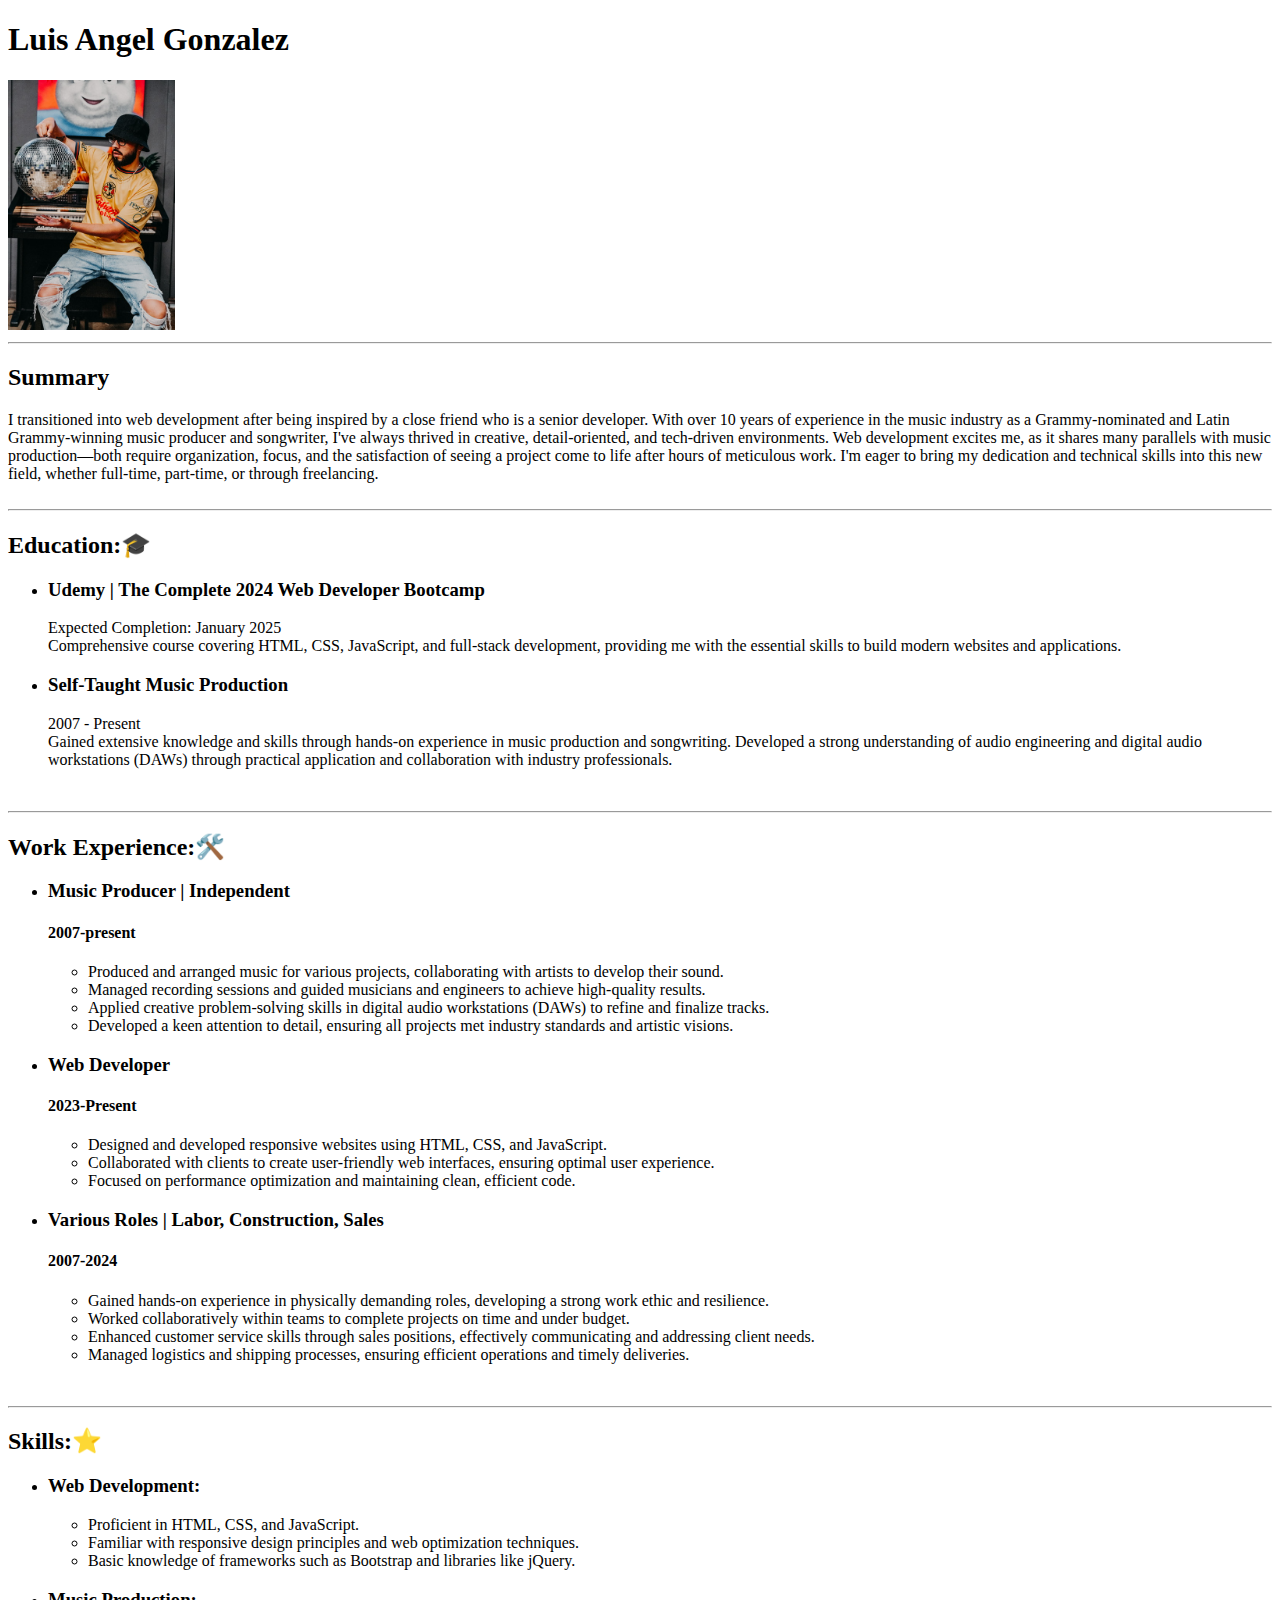
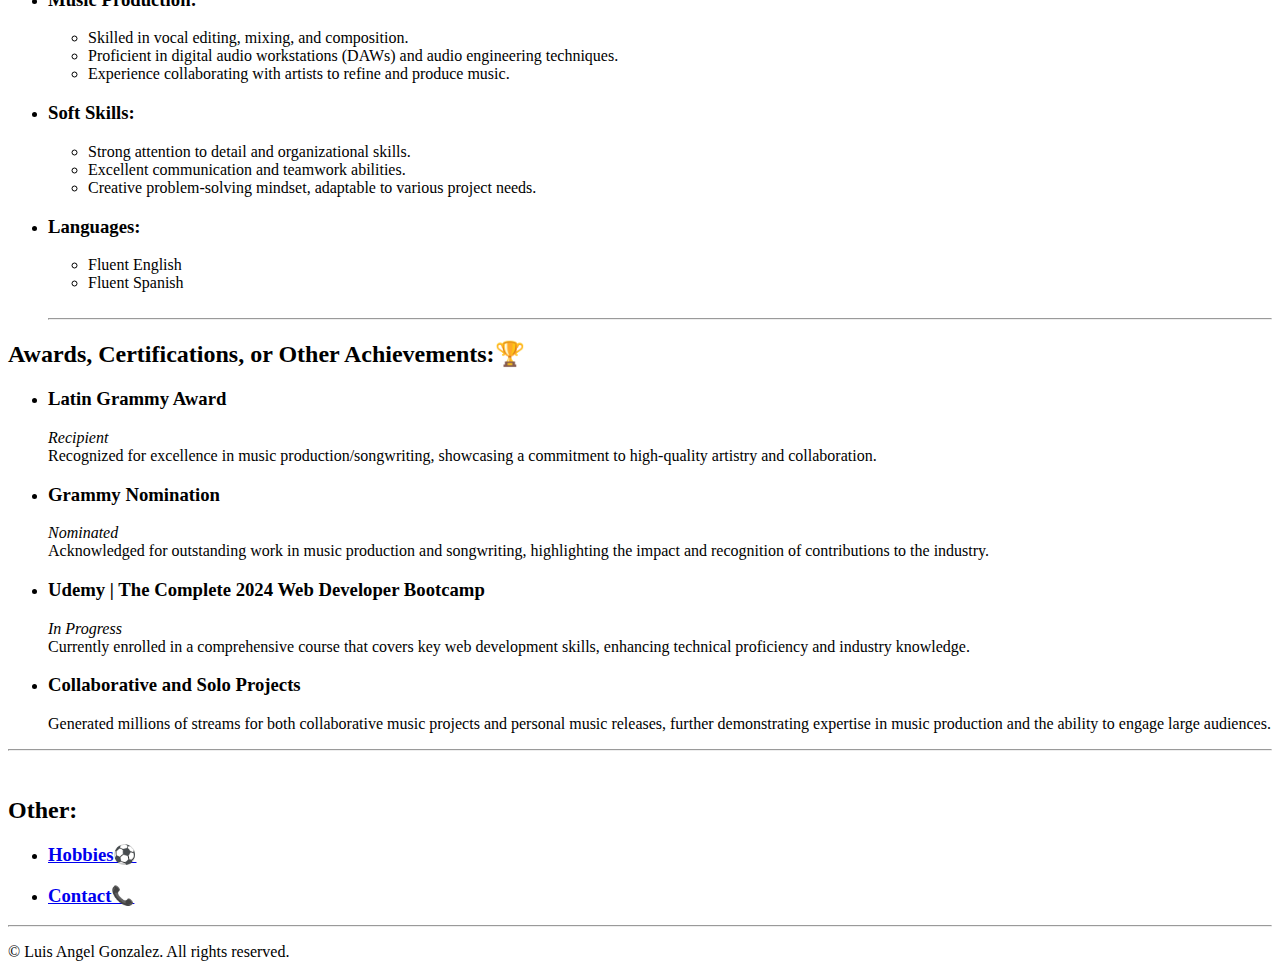
<file: index.HTML>
<!DOCTYPE html>
<html lang="en">
<head>
    <meta charset="UTF-8">
    <meta name="viewport" content="width=device-width, initial-scale=1.0">
    <title>Document</title>
    <h1>Luis Angel Gonzalez</h1>
    <img src="./Images/IMG_1412.JPG" alt="Photo of Luis Angel Gonzalez" height="250">
<br/>
</head>
<hr/>
<body>

<h2>Summary</h2>I transitioned into web development after being inspired by a close friend who is a senior developer. With over 10 years of experience in the music industry as a Grammy-nominated and Latin Grammy-winning music producer and songwriter, I've always thrived in creative, detail-oriented, and tech-driven environments. Web development excites me, as it shares many parallels with music production—both require organization, focus, and the satisfaction of seeing a project come to life after hours of meticulous work. I'm eager to bring my dedication and technical skills into this new field, whether full-time, part-time, or through freelancing.
<br/>
<br/>
<hr/>
<h2>Education:🎓</h2>
<ul>
<li><h3>Udemy | The Complete 2024 Web Developer Bootcamp</h3>
    Expected Completion: January 2025 <br/>
    Comprehensive course covering HTML, CSS, JavaScript, and full-stack development, providing me with the essential skills to build modern websites and applications.
</li> 
<li>
<h3>Self-Taught Music Production</h3>
2007 - Present <br/>
Gained extensive knowledge and skills through hands-on experience in music production and songwriting. Developed a strong understanding of audio engineering and digital audio workstations (DAWs) through practical application and collaboration with industry professionals.   
</li>
</ul>
<br/>
<hr/>
<h2>Work Experience:🛠️</h2>
<ul>
<li><h3>Music Producer | Independent</h3>
<p><h4>2007-present</h4></p>
  <ul>
    <li>Produced and arranged music for various projects, collaborating with artists to develop their sound.</li>
    <li>Managed recording sessions and guided musicians and engineers to achieve high-quality results.</li>
    <li>Applied creative problem-solving skills in digital audio workstations (DAWs) to refine and finalize tracks.</li>
    <li>Developed a keen attention to detail, ensuring all projects met industry standards and artistic visions.</li>
  </ul></li>
  <li><h3>Web Developer</h3></li>
  <h4>2023-Present</h4>
  <ul>
    <li>Designed and developed responsive websites using HTML, CSS, and JavaScript.</li>
    <li>Collaborated with clients to create user-friendly web interfaces, ensuring optimal user experience.</li>
    <li>Focused on performance optimization and maintaining clean, efficient code.</li>
  </ul>   
<li><h3>Various Roles | Labor, Construction, Sales</h3></li>
<p><h4>2007-2024</h4></p>
    <ul>
        <li>Gained hands-on experience in physically demanding roles, developing a strong work ethic and resilience.</li>
        <li>Worked collaboratively within teams to complete projects on time and under budget.</li>
        <li>Enhanced customer service skills through sales positions, effectively communicating and addressing client needs.</li>
        <li>Managed logistics and shipping processes, ensuring efficient operations and timely deliveries.</li>
    </ul>
</ul>
<br/>
<hr/>
<h2>Skills:⭐️ </h2>
<ul><li><h3>Web Development:</h3></li>
    <ul>
        <li>Proficient in HTML, CSS, and JavaScript.</li>
        <li>Familiar with responsive design principles and web optimization techniques.</li>
        <li>Basic knowledge of frameworks such as Bootstrap and libraries like jQuery.</li>
    </ul>
<li><h3>Music Production:</h3></li>
    <ul>
        <li>Skilled in vocal editing, mixing, and composition.</li>
        <li>Proficient in digital audio workstations (DAWs) and audio engineering techniques.</li>
        <li>Experience collaborating with artists to refine and produce music.</li>
    </ul>
<li><h3>Soft Skills:</h3></li>  
    <ul>
        <li>Strong attention to detail and organizational skills.</li>
        <li>Excellent communication and teamwork abilities.</li>
        <li>Creative problem-solving mindset, adaptable to various project needs.</li>
    </ul>
<li><h3>Languages:</h3></li>
    <ul>
        <li>Fluent English</li>
        <li>Fluent Spanish</li>
    </ul>
<br/>
<hr/>
</ul>
<h2>Awards, Certifications, or Other Achievements:🏆</h2> 
<ul>
<li><h3>Latin Grammy Award</h3></li>
<i>Recipient</i><br/>
Recognized for excellence in music production/songwriting, showcasing a commitment to high-quality artistry and collaboration.
<li><h3>Grammy Nomination</h3></li>
<i>Nominated</i><br/>
Acknowledged for outstanding work in music production and songwriting, highlighting the impact and recognition of contributions to the industry.
<li><h3>Udemy | The Complete 2024 Web Developer Bootcamp</h3></li>
<i>In Progress</i><br/>
Currently enrolled in a comprehensive course that covers key web development skills, enhancing technical proficiency and industry knowledge.
<li><h3>Collaborative and Solo Projects</h3></li>
Generated millions of streams for both collaborative music projects and personal music releases, further demonstrating expertise in music production and the ability to engage large audiences.
</ul>
<hr/>
<br/>
<h2>Other: </h2>
<ul>
<li>
    <a href="./HOBBIES.HTML"><h3>Hobbies⚽</h3></a>
</li>
<li>
    <a href="./CONTACT2.HTML"><h3>Contact📞</h3></a>
</li>
</ul> 
<hr/>
<footer><p>© Luis Angel Gonzalez. All rights reserved.</p></footer>
</body>
</html>
</file>
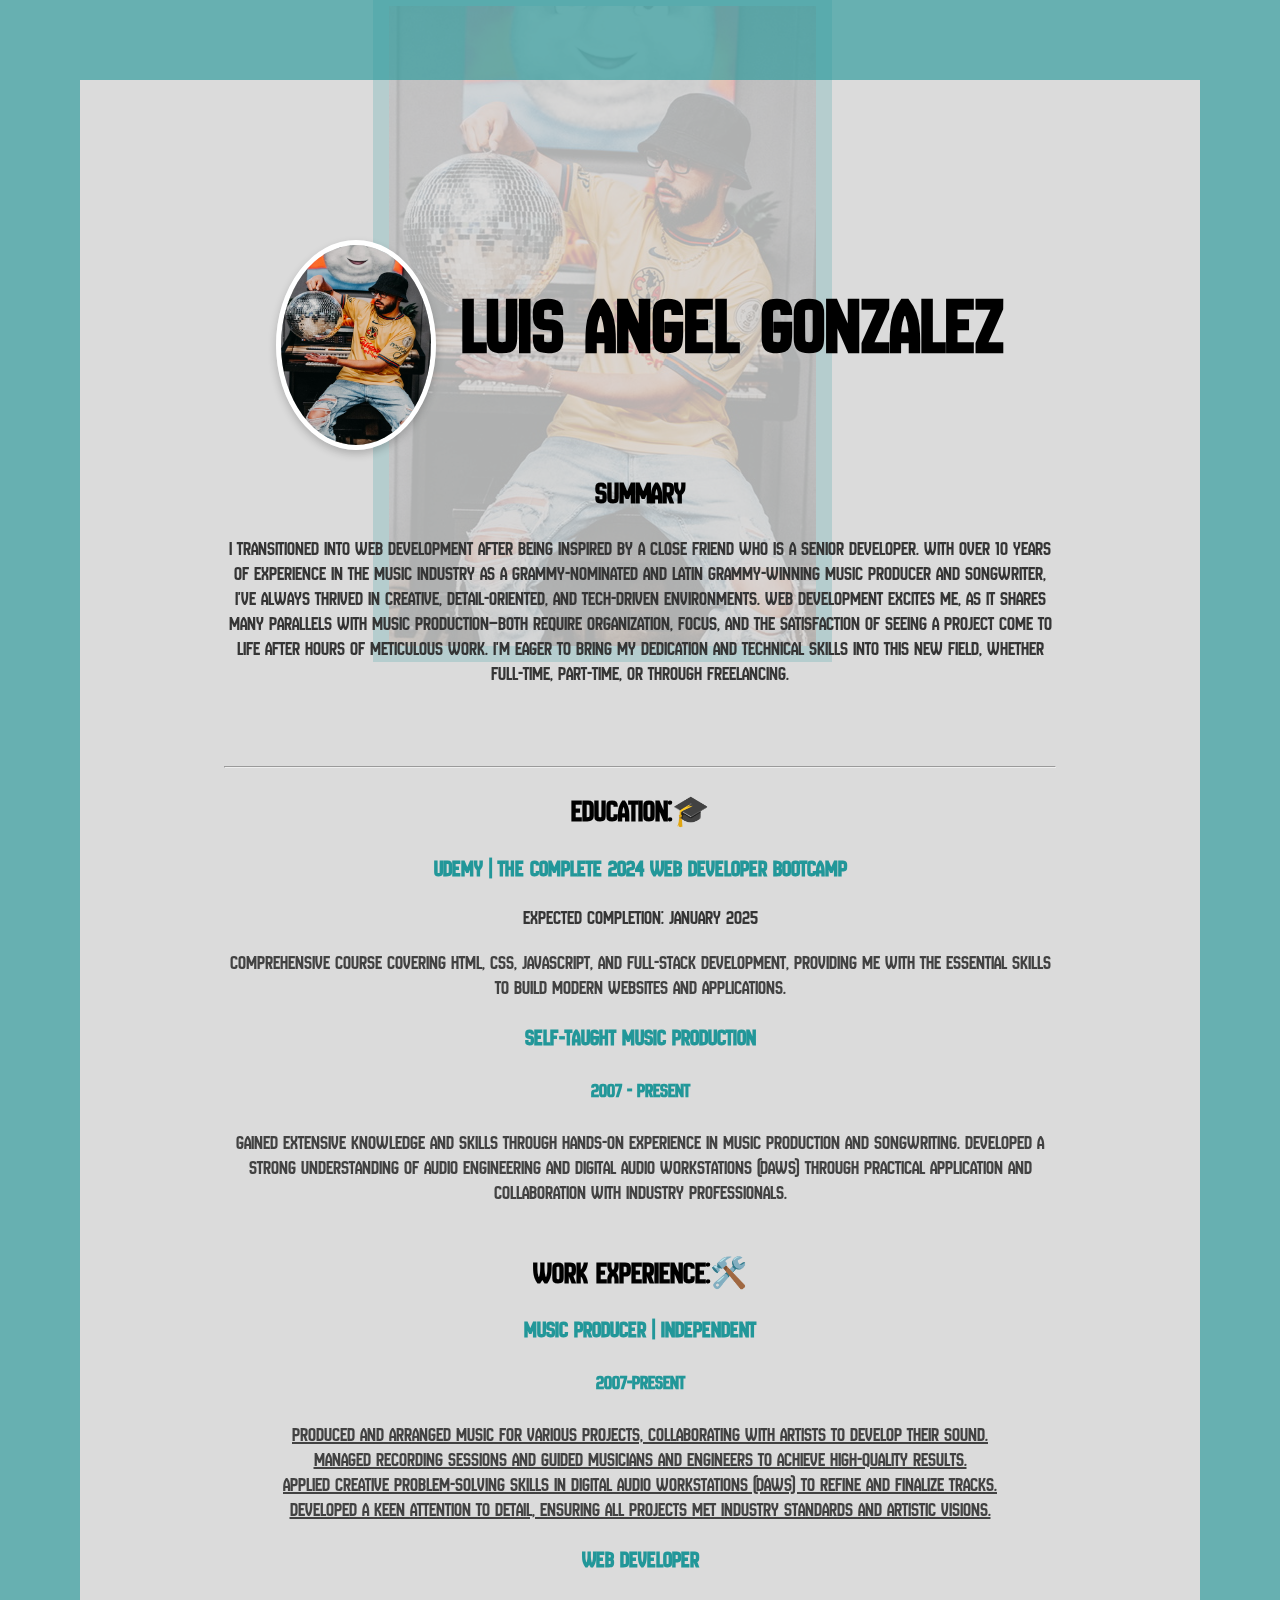
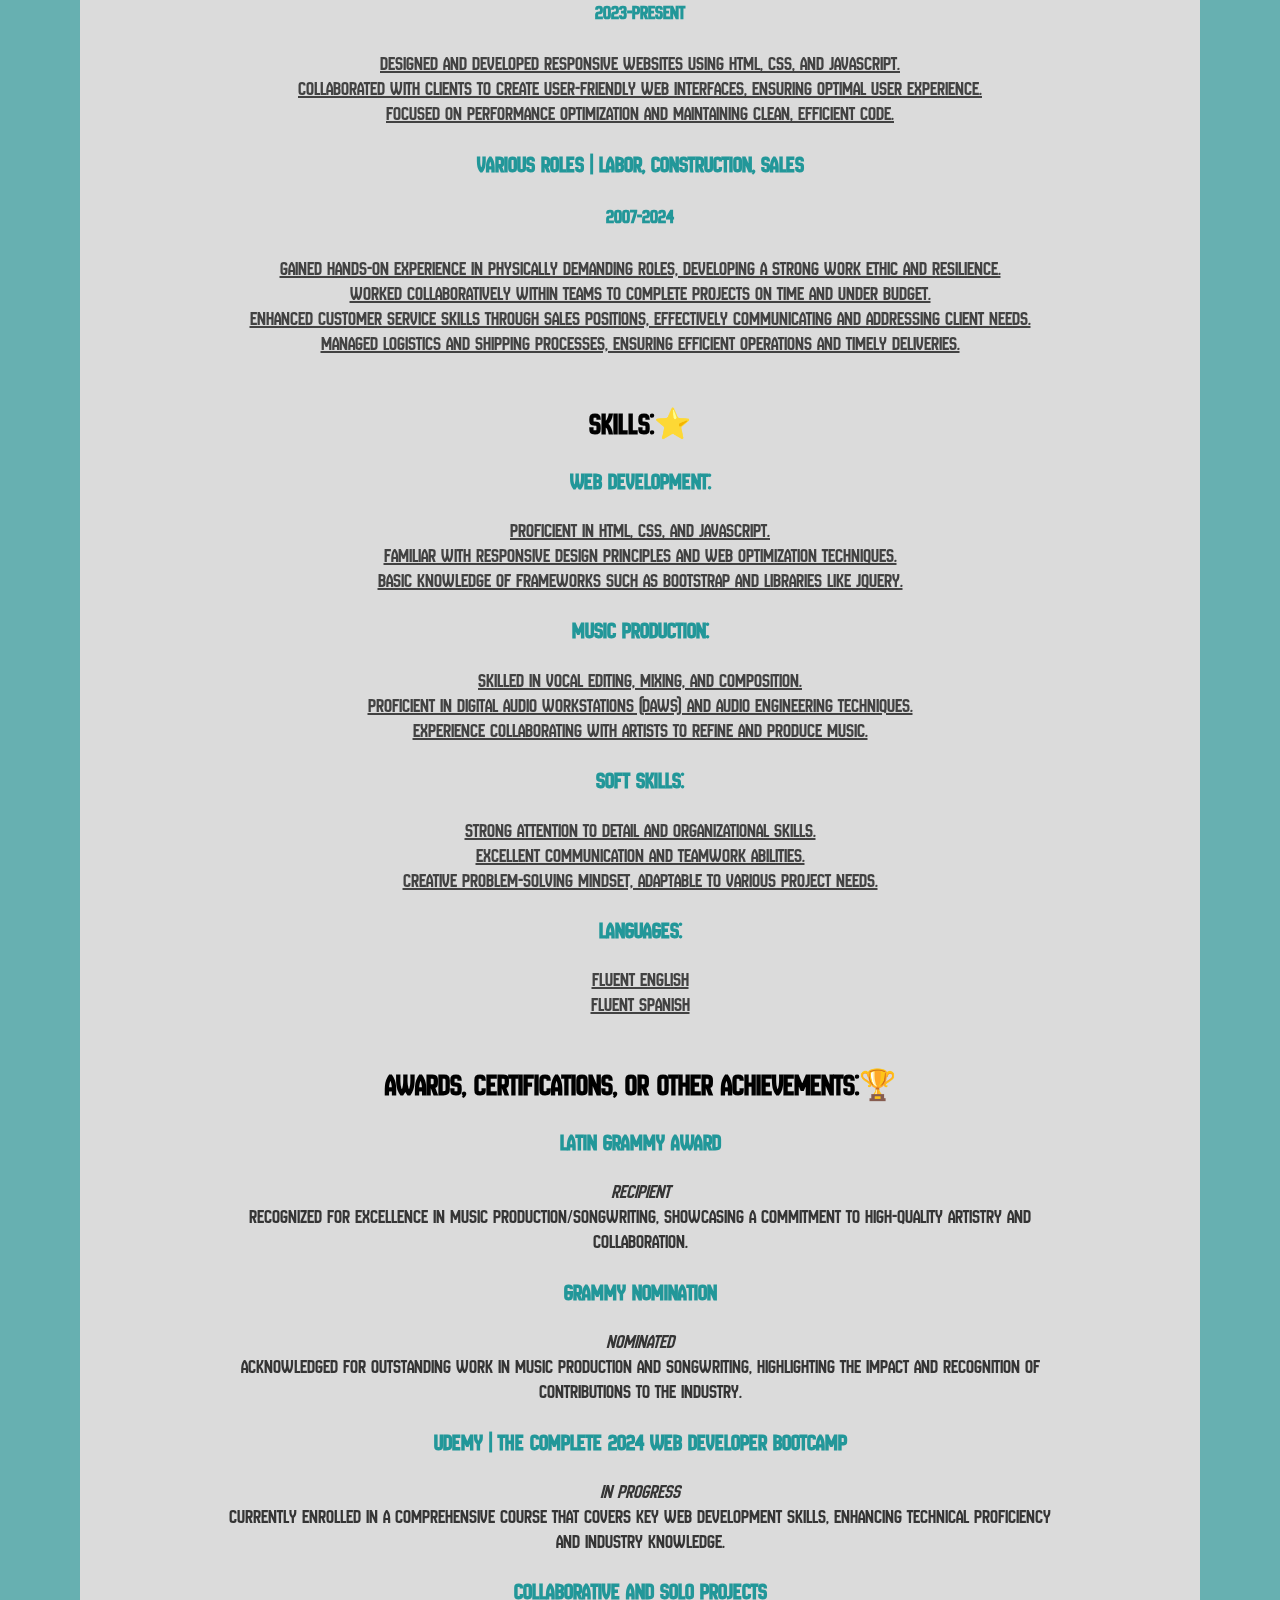
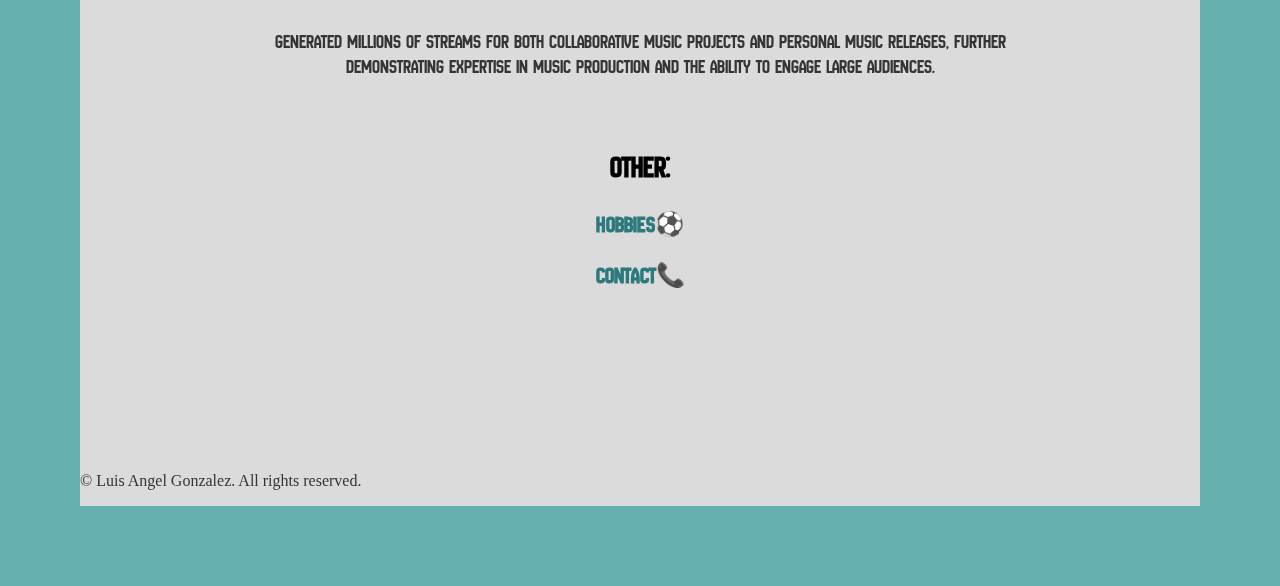
<file: index.html>
<!DOCTYPE html>
<html lang="en">
<head>
    <meta charset="UTF-8">
    <meta name="viewport" content="width=device-width, initial-scale=1.0">
    <title>My First Resume</title>
    <link rel="stylesheet" href="./stylesheet.css"/>
    <link rel="preconnect" href="https://fonts.googleapis.com">
<link rel="preconnect" href="https://fonts.gstatic.com" crossorigin>
<link href="https://fonts.googleapis.com/css2?family=New+Amsterdam&display=swap" rel="stylesheet">
</head>
<body>
    <div class="main">
   
        <div class="profile-container">
            <img id="photo2" src="./Images/IMG_1412.JPG" alt="Photo of Luis Angel Gonzalez" height="150">
            <h1 id="name">Luis Angel Gonzalez</h1>
        </div>

        <div>
            <img id="photo1" src="./Images/IMG_1412.JPG" alt="Photo of Luis Angel Gonzalez" height="800">
        </div>

<h2 class="labels">Summary</h2>
<p>I transitioned into web development after being inspired by a close friend who is a senior developer. With over 10 years of experience in the music industry as a Grammy-nominated and Latin Grammy-winning music producer and songwriter, I've always thrived in creative, detail-oriented, and tech-driven environments. Web development excites me, as it shares many parallels with music production—both require organization, focus, and the satisfaction of seeing a project come to life after hours of meticulous work. I'm eager to bring my dedication and technical skills into this new field, whether full-time, part-time, or through freelancing.</p>
<br/>
<br/>
<hr/>
<h2 class="labels">Education:🎓</h2>
<ul>
<li><h3 class="labels2">Udemy | The Complete 2024 Web Developer Bootcamp</h3>
   <p class="">Expected Completion: January 2025 </p> 
    Comprehensive course covering HTML, CSS, JavaScript, and full-stack development, providing me with the essential skills to build modern websites and applications.
</li> 
<li>
<h3 class="labels2">Self-Taught Music Production</h3>
<h4 class="labels3">2007 - Present </h4>
Gained extensive knowledge and skills through hands-on experience in music production and songwriting. Developed a strong understanding of audio engineering and digital audio workstations (DAWs) through practical application and collaboration with industry professionals.   
</li>
</ul>
<br/>

<h2 class="labels">Work Experience:🛠️</h2>
<ul>
<li><h3 class="labels2">Music Producer | Independent</h3>
<p><h4 class="labels3">2007-present</h4></p>
  <ul>
    <li>Produced and arranged music for various projects, collaborating with artists to develop their sound.</li>
    <li>Managed recording sessions and guided musicians and engineers to achieve high-quality results.</li>
    <li>Applied creative problem-solving skills in digital audio workstations (DAWs) to refine and finalize tracks.</li>
    <li>Developed a keen attention to detail, ensuring all projects met industry standards and artistic visions.</li>
  </ul></li>
  <li><h3 class="labels2">Web Developer</h3></li>
  <h4 class="labels3">2023-Present</h4>
  <ul>
    <li>Designed and developed responsive websites using HTML, CSS, and JavaScript.</li>
    <li>Collaborated with clients to create user-friendly web interfaces, ensuring optimal user experience.</li>
    <li>Focused on performance optimization and maintaining clean, efficient code.</li>
  </ul>   
<li><h3 class="labels2">Various Roles | Labor, Construction, Sales</h3></li>
<p><h4 class="labels3">2007-2024</h4></p>
    <ul>
        <li>Gained hands-on experience in physically demanding roles, developing a strong work ethic and resilience.</li>
        <li>Worked collaboratively within teams to complete projects on time and under budget.</li>
        <li>Enhanced customer service skills through sales positions, effectively communicating and addressing client needs.</li>
        <li>Managed logistics and shipping processes, ensuring efficient operations and timely deliveries.</li>
    </ul>
</ul>
<br/>
<h2 class="labels">Skills:⭐️ </h2>
<ul><li><h3 class="labels2">Web Development:</h3></li>
    <ul>
        <li>Proficient in HTML, CSS, and JavaScript.</li>
        <li>Familiar with responsive design principles and web optimization techniques.</li>
        <li>Basic knowledge of frameworks such as Bootstrap and libraries like jQuery.</li>
    </ul>
<li><h3 class="labels2">Music Production:</h3></li>
    <ul>
        <li>Skilled in vocal editing, mixing, and composition.</li>
        <li>Proficient in digital audio workstations (DAWs) and audio engineering techniques.</li>
        <li>Experience collaborating with artists to refine and produce music.</li>
    </ul>
<li><h3 class="labels2">Soft Skills:</h3></li>  
    <ul>
        <li>Strong attention to detail and organizational skills.</li>
        <li>Excellent communication and teamwork abilities.</li>
        <li>Creative problem-solving mindset, adaptable to various project needs.</li>
    </ul>
<li><h3 class="labels2">Languages:</h3></li>
    <ul>
        <li>Fluent English</li>
        <li>Fluent Spanish</li>
    </ul>
<br/>

</ul>
<h2 class="labels">Awards, Certifications, or Other Achievements:🏆</h2> 
<ul>
<li><h3 class="labels2">Latin Grammy Award</h3></li>
<p><i>Recipient</i><br/>
Recognized for excellence in music production/songwriting, showcasing a commitment to high-quality artistry and collaboration.</p>
<li><h3 class="labels2">Grammy Nomination</h3></li>
<p><i>Nominated</i><br/>
Acknowledged for outstanding work in music production and songwriting, highlighting the impact and recognition of contributions to the industry.</p>
<li><h3 class="labels2">Udemy | The Complete 2024 Web Developer Bootcamp</h3></li>
<p><i>In Progress</i><br/>
Currently enrolled in a comprehensive course that covers key web development skills, enhancing technical proficiency and industry knowledge.</p>
<li><h3 class="labels2">Collaborative and Solo Projects</h3></li>
<p>Generated millions of streams for both collaborative music projects and personal music releases, further demonstrating expertise in music production and the ability to engage large audiences.</p>
</ul>

<br/>
    <div id="links">
<h2>Other: </h2>
<ul>
<li>
    <a class="links" href="./HOBBIES.HTML"><h3>Hobbies⚽</h3></a>
</li>
<li>
    <a class="links" href="./CONTACT2.HTML"><h3>Contact📞</h3></a>
</li>
</ul> 
     </div>
</div>


<footer><p>© Luis Angel Gonzalez. All rights reserved.</p></footer>


</body>



</html>
</file>
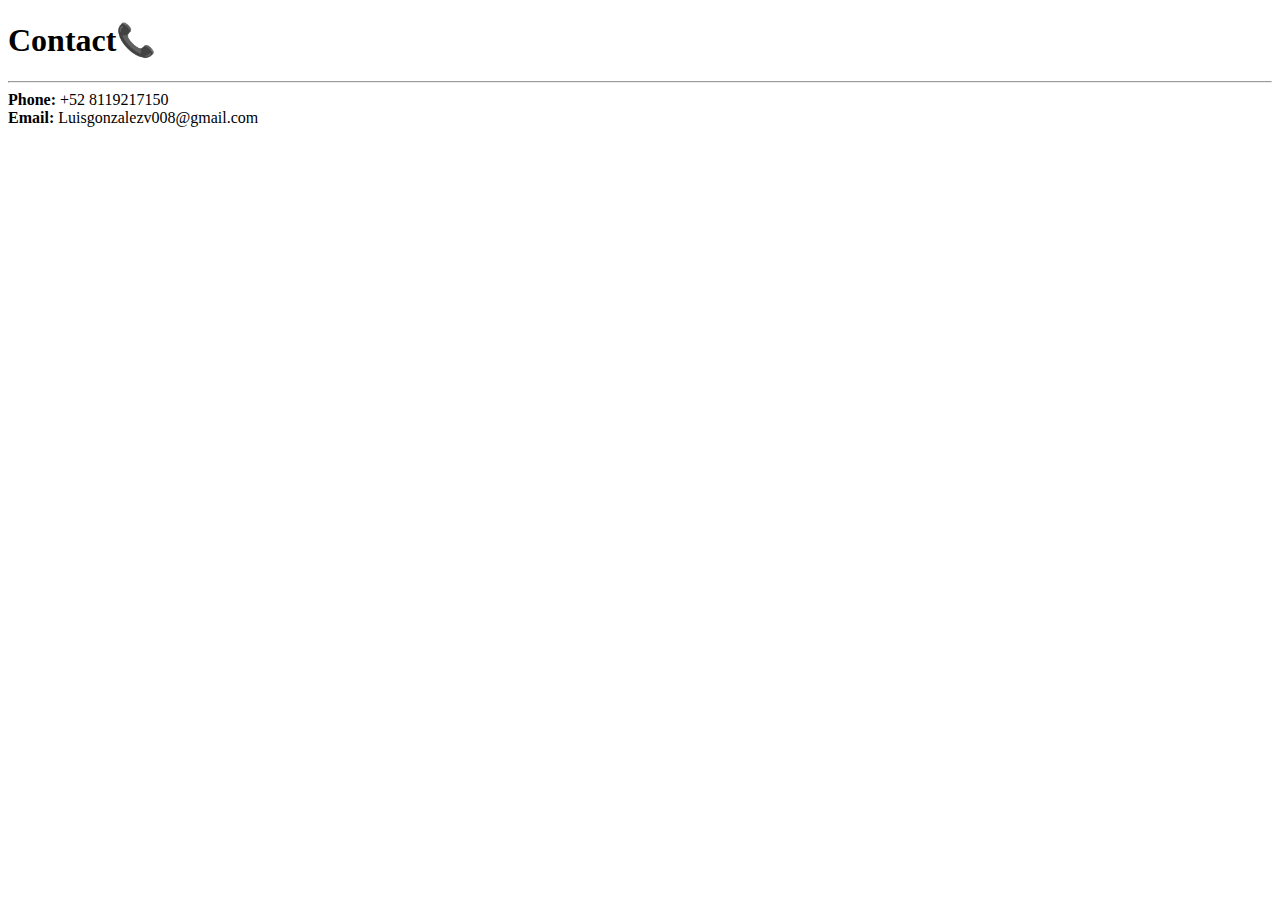
<file: contact2.html>
<!DOCTYPE html>
<html lang="en">
<head>
    <meta charset="UTF-8">
    <meta name="viewport" content="width=device-width, initial-scale=1.0">
    <title>Document</title>
    <h1>Contact📞</h1>    
</head>
<hr/>
<body>
<strong>Phone:</strong> +52 8119217150<br/>
<strong>Email:</strong> Luisgonzalezv008@gmail.com<br/>
</body>
</html>
</file>
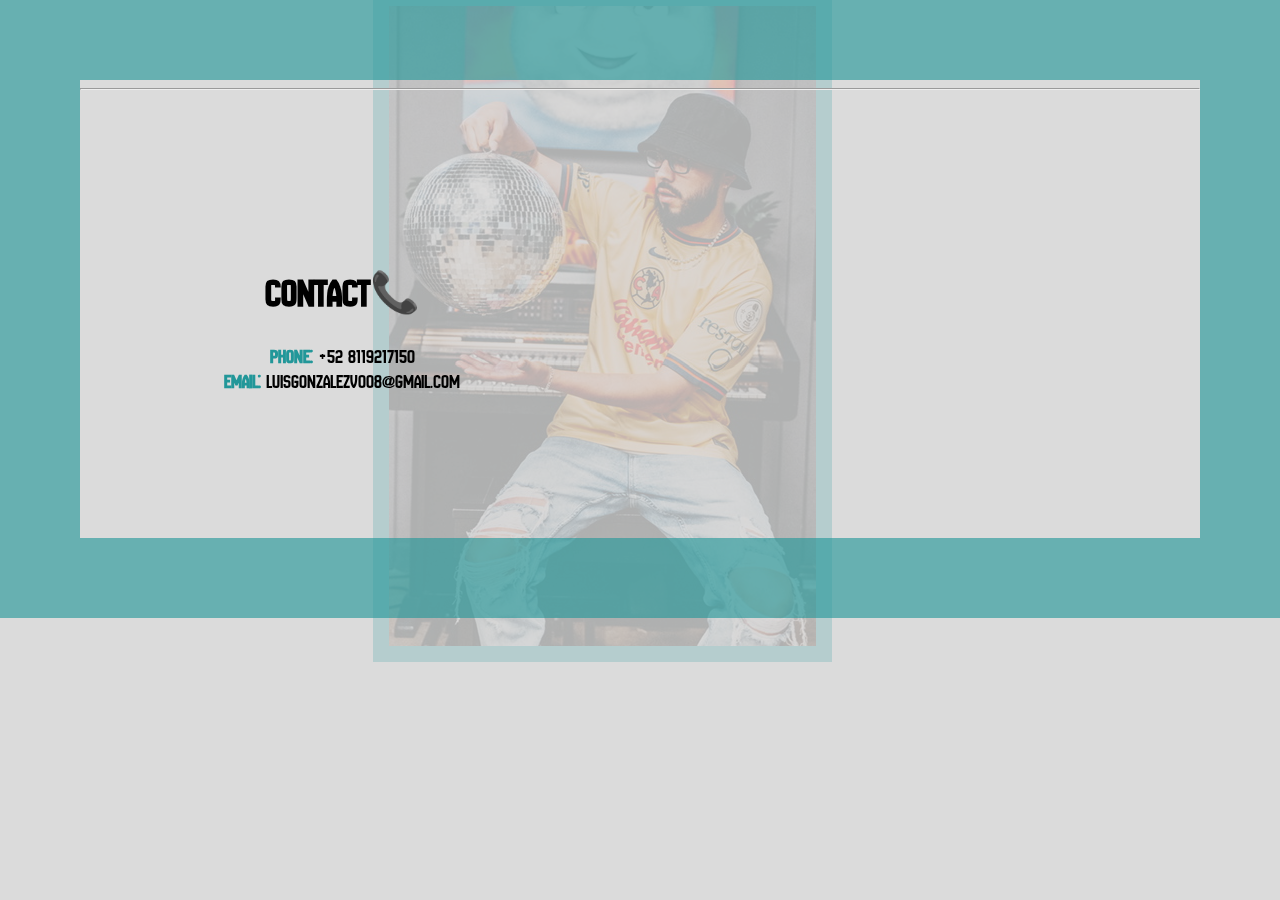
<file: CONTACT2.HTML>
<!DOCTYPE html>
<html lang="en">
<head>
    <meta charset="UTF-8">
    <meta name="viewport" content="width=device-width, initial-scale=1.0">
    <title>Document</title>
    <link rel="stylesheet" href="./stylesheet.css"/>
    <link rel="preconnect" href="https://fonts.googleapis.com">
    <link rel="preconnect" href="https://fonts.gstatic.com" crossorigin>
    <link href="https://fonts.googleapis.com/css2?family=New+Amsterdam&display=swap" rel="stylesheet">
    
</head>
<hr/>
<body>
    <div class="main">
    <h1>Contact📞</h1>   
<strong class="labels2">Phone:</strong> +52 8119217150<br/>
<strong class="labels2">Email:</strong> Luisgonzalezv008@gmail.com<br/>
</div>
<div>
    <img id="photo1" src="./Images/IMG_1412.JPG" alt="Photo of Luis Angel Gonzalez" height="800">
</div>
</body>
</html>
</file>
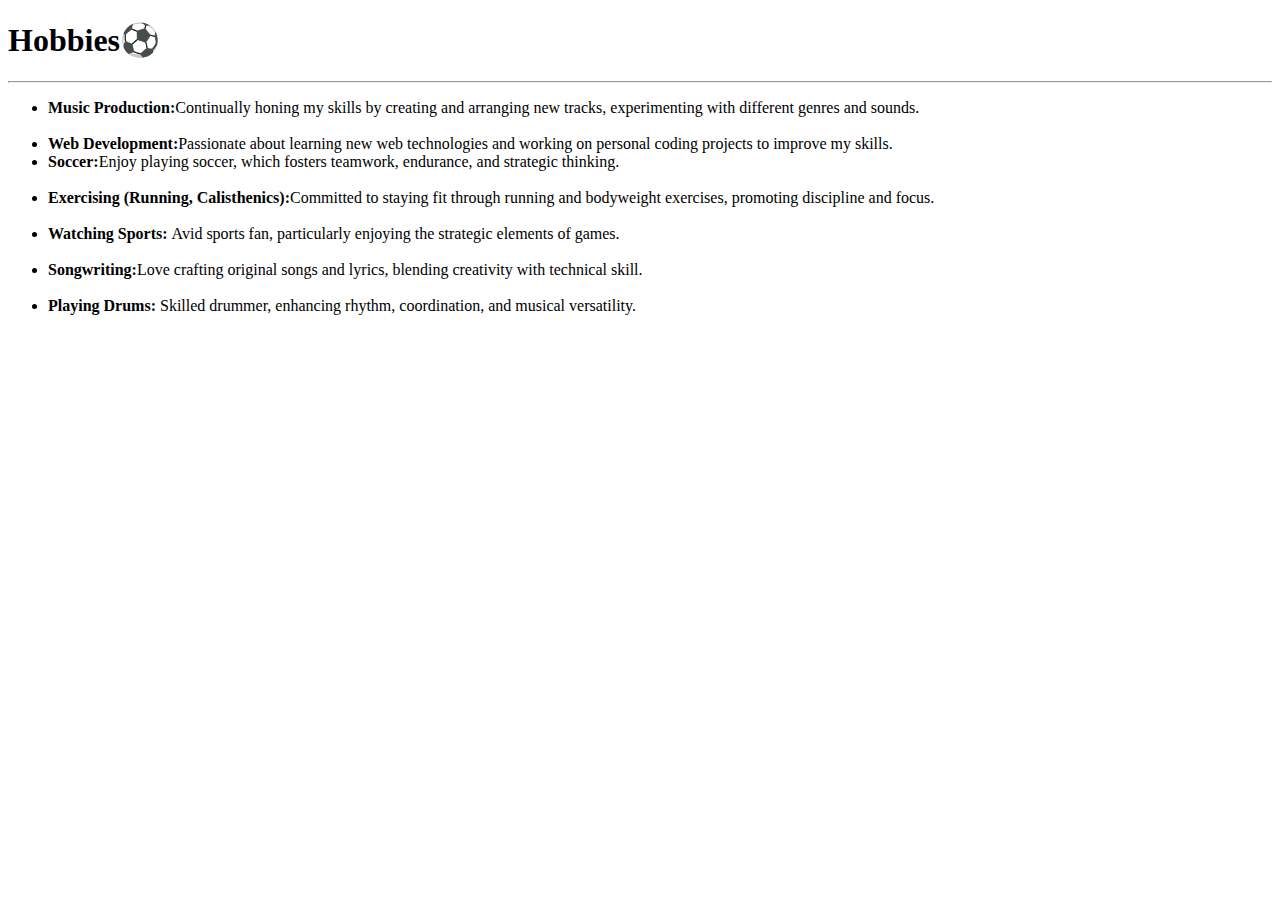
<file: hobbies.html>
<!DOCTYPE html>
<html lang="en">
<head>
    <meta charset="UTF-8">
    <meta name="viewport" content="width=device-width, initial-scale=1.0">
    <title>Document</title>
    <h1>Hobbies⚽</h1>    
</head>
<hr/>
<body>
<ul>
    <li><strong>Music Production:</strong>Continually honing my skills by creating and arranging new tracks, experimenting with different genres and sounds.</li>
<br/>
    <li><strong>Web Development:</strong>Passionate about learning new web technologies and working on personal coding projects to improve my skills.</li>
<li><strong>Soccer:</strong>Enjoy playing soccer, which fosters teamwork, endurance, and strategic thinking.</li>
<br/>
<li><strong>Exercising (Running, Calisthenics):</strong>Committed to staying fit through running and bodyweight exercises, promoting discipline and focus.</li>
<br/>
<li><strong>Watching Sports: </strong>Avid sports fan, particularly enjoying the strategic elements of games.</li>
<br/>
<li><strong>Songwriting:</strong>Love crafting original songs and lyrics, blending creativity with technical skill.</li>
<br/>
<li><strong>Playing Drums: </strong>Skilled drummer, enhancing rhythm, coordination, and musical versatility.</li>
</ul> 
</body>
</html>
</file>
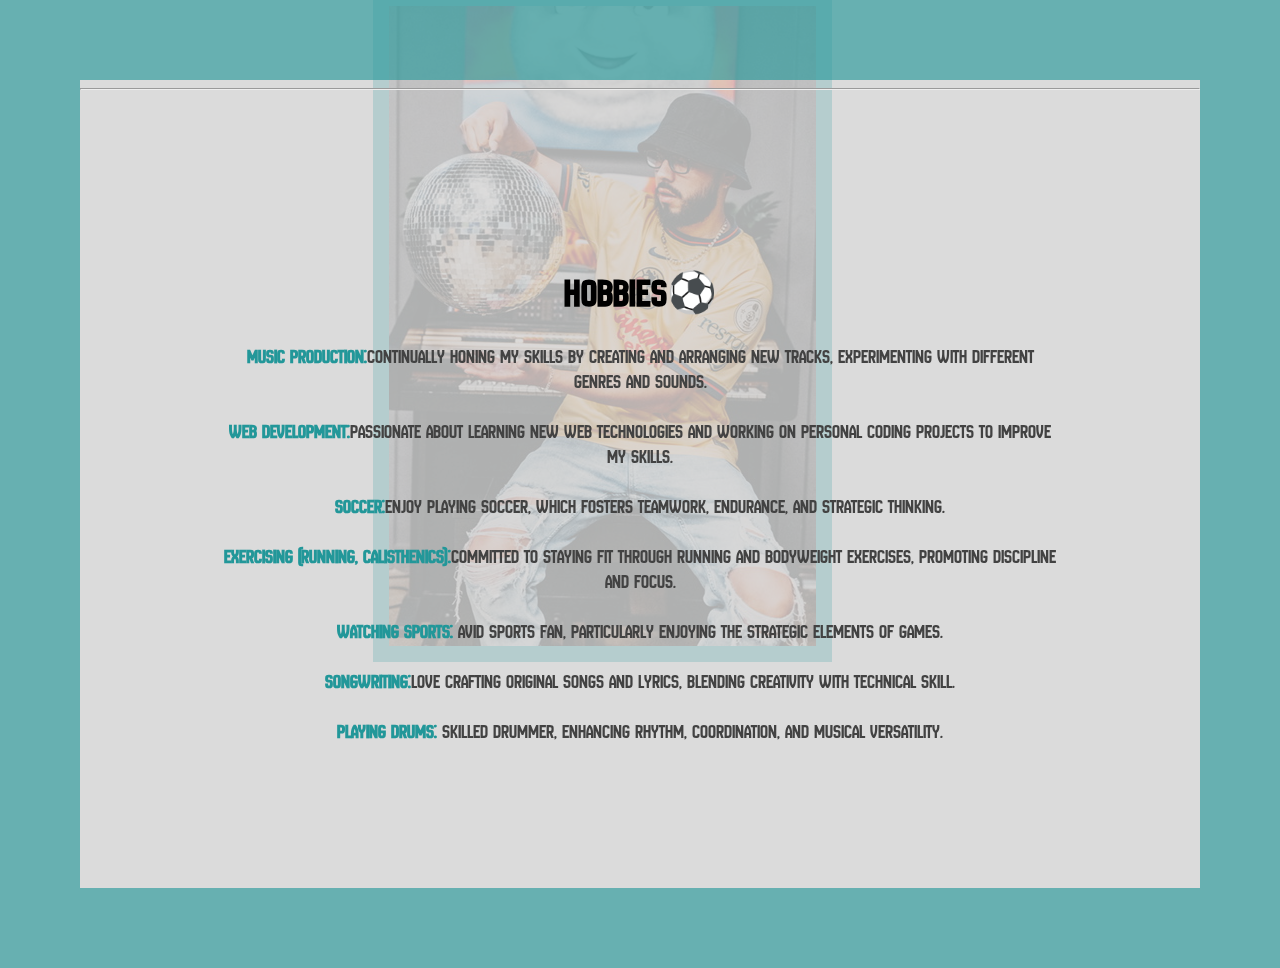
<file: HOBBIES.HTML>
<!DOCTYPE html>
<html lang="en">
<head>
    <meta charset="UTF-8">
    <meta name="viewport" content="width=device-width, initial-scale=1.0">
    <title>Document</title>
    <link rel="stylesheet" href="./stylesheet.css"/>
    <link rel="preconnect" href="https://fonts.googleapis.com">
    <link rel="preconnect" href="https://fonts.gstatic.com" crossorigin>
    <link href="https://fonts.googleapis.com/css2?family=New+Amsterdam&display=swap" rel="stylesheet">
    
</head>
<hr/>
<body>
    <div class="main">
        <h1>Hobbies⚽</h1> 
       
<ul>
    <li><strong class="labels2">Music Production:</strong>Continually honing my skills by creating and arranging new tracks, experimenting with different genres and sounds.</li>
<br/>
    <li><strong class="labels2">Web Development:</strong>Passionate about learning new web technologies and working on personal coding projects to improve my skills.</li>
<br/>
    <li><strong class="labels2">Soccer:</strong>Enjoy playing soccer, which fosters teamwork, endurance, and strategic thinking.</li>
<br/>
<li><strong class="labels2">Exercising (Running, Calisthenics):</strong>Committed to staying fit through running and bodyweight exercises, promoting discipline and focus.</li>
<br/>
<li><strong class="labels2">Watching Sports: </strong>Avid sports fan, particularly enjoying the strategic elements of games.</li>
<br/>
<li><strong class="labels2">Songwriting:</strong>Love crafting original songs and lyrics, blending creativity with technical skill.</li>
<br/>
<li><strong class="labels2">Playing Drums: </strong>Skilled drummer, enhancing rhythm, coordination, and musical versatility.</li>
</ul> 
</div>
<div>
    <img id="photo1" src="./Images/IMG_1412.JPG" alt="Photo of Luis Angel Gonzalez" height="800">
</div>
</body>
</html>
</file>
<file: stylesheet.css>
body {
    position: relative; /* Set a reference for absolute positioning */
    background-color: rgb(219, 219, 219);
    font-size: 1rem;
    border-style: solid;
    border-width: 5rem;
    border-color: rgba(34, 151, 153, 0.625);
    margin: 0;
    padding: 0;
}

#photo2 {
    width: 150px; /* Adjust width as desired */
    height: 200px; /* Adjust height as desired */
    position: relative; /* Position it relative to its parent container */
    margin-right: 20px; /* Space between the image and the heading */
    border: 5px solid white; /* Optional: add a white border for style */
    border-radius: 50%; /* Optional: make it circular, like profile pics */
    box-shadow: 0 4px 8px rgba(0, 0, 0, 0.2); /* Optional: add shadow */
    transition: transform 0.3s ease;
    display: inline-block; /* Make the image and text sit side by side */
    vertical-align: middle; /* Align the image vertically in the middle of the h1 */
}
.main {
    text-align: center;
    font-family: "New Amsterdam", Arial, sans-serif;
    font-weight: 400;
    font-style: normal;
    font-size: 1.25rem;
    padding: 9rem;
    display: inline-block; /* This keeps the content inline and makes the layout side-by-side */
}

#name {
      color: black;
    font-size: 5rem;
    display: inline-block; /* Make sure the name is inline with the image */
}

#name:hover {
    transform: scale(1.1);
}

p {
    color: rgb(53, 53, 53);
}

ul {
    text-align: center;
    padding-left: 0; /* Remove default list indentation */
}

#photo1 {
    border-style: solid;
    border-color: rgb(34, 151, 153);
    border-width: 1rem;
    max-width: 100%; /* Ensure image scales correctly */
    height: auto; /* Maintain aspect ratio */
    z-index: -10;
    position: fixed;
    opacity: 20%;
    top: -10px;
    right: 35%;
}

#photo2:hover {
    transform: scale(1.1);
}

.labels {
    color: black;
}

.labels2, .labels3 {
    color: rgb(34, 151, 153);
}

li {
    color: rgb(66, 66, 66);
}

a {
    color: rgba(36, 117, 121, 0.953);
    text-decoration: none;
}

a:hover {
    color: rgb(109, 195, 195);
    font-size: x-large;
}

ul ul>li {
    list-style-type: none; /* Removes the bullet points */
    padding-left: 0; /* Removes default left padding */
    margin-left: 0; /* Adjusts any margin if needed */
    text-decoration: underline;
}

ul {
    list-style-type: none; /* Removes the bullet points */
    padding-left: 0; /* Removes default left padding */
    margin: 0; /* Adjusts any margin if needed */
}

/* Mobile-specific adjustments using media queries */
@media (max-width: 768px) {
    body {
        font-size: 14px; /* Smaller font size on mobile */
        border-width: 1rem; /* Reduce border size for mobile */
    }

    .main {
        font-size: 16px; /* Adjust font size in the main section */
        padding: 1rem; /* Add padding for mobile */
    }

    img {
        max-width: 100%; /* Ensure image scales correctly */
        height: auto; /* Maintain aspect ratio */
        display: block;
        margin-left: auto;
        margin-right: auto;
    }

    h1 {
        font-size: 1.5rem; /* Adjust header size for mobile */
    }

    h2 {
        font-size: 1.25rem; /* Adjust subheading size for mobile */
    }

    ul {
        padding-left: 0; /* Adjust list styling */
    }

    footer {
        text-align: center; /* Ensure footer is centered */
        font-size: 0.8rem; /* Smaller text for footer */
    }
}
</file>
